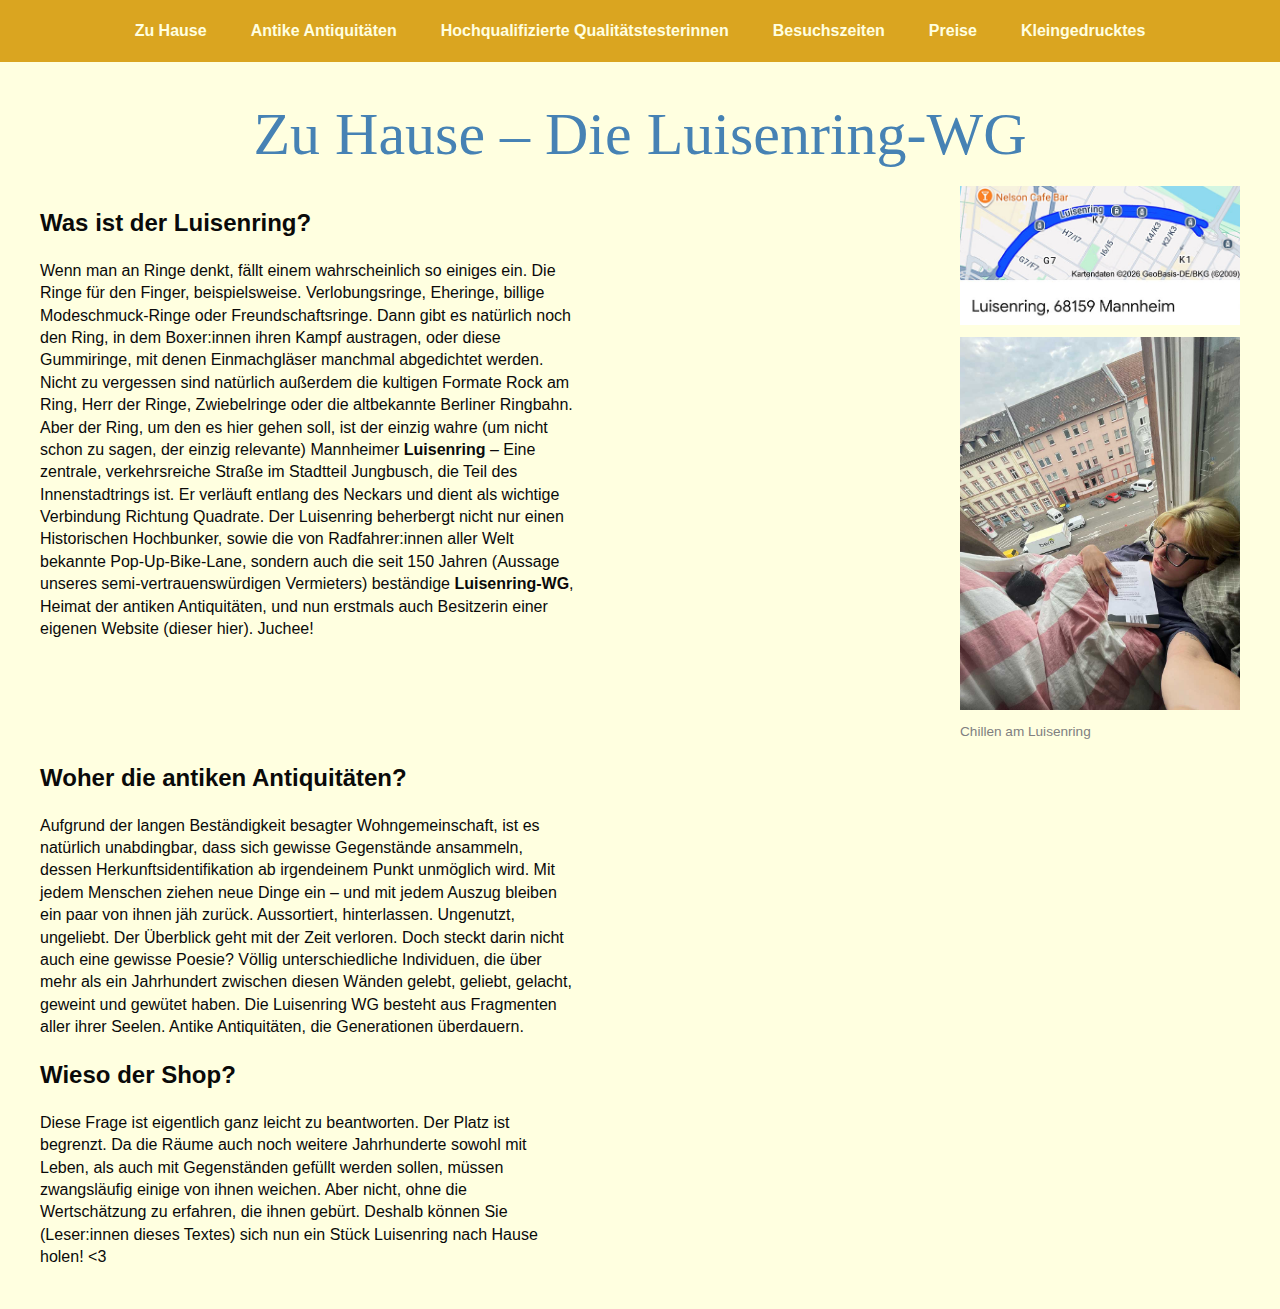
<file: index.html>
<!DOCTYPE html>
<html lang="de">
	<head>
		<meta charset="utf-8">
		<title>Abgabe-Internettechnik</title>
	<link rel="stylesheet" type="text/css" href="design.css">
	</head>
	<body>

	<ul class="navigation">
		<li><a href="index.html">Zu Hause </a></li>
		<li><a href="objekte.html">Antike Antiquitäten</a></li>
		<li><a href="personal.html">Hochqualifizierte Qualitätstesterinnen</a></li>
		<li><a href="oeffnungszeiten.html">Besuchszeiten</a></li>
		<li><a href="philosophie.html">Preise</a></li>
		<li><a href="impressum.html">Kleingedrucktes</a></li>
		</ul>
	</ul>

		<h1>Zu Hause – Die Luisenring-WG</h1>

		<div class="index-top">

			<div class="index-left">
		
				<div class="Beschreibung">
	   			 <h2>Was ist der Luisenring?</h2>
	   			 <p>Wenn man an Ringe denkt, fällt einem wahrscheinlich so einiges ein. Die Ringe für den Finger, beispielsweise. Verlobungsringe, Eheringe, billige Modeschmuck-Ringe oder Freundschaftsringe. Dann gibt es natürlich noch den Ring, in dem Boxer:innen ihren Kampf austragen, oder diese Gummiringe, mit denen Einmachgläser manchmal abgedichtet werden. Nicht zu vergessen sind natürlich außerdem die kultigen Formate Rock am Ring, Herr der Ringe, Zwiebelringe oder die altbekannte Berliner Ringbahn. Aber der Ring, um den es hier gehen soll, ist der einzig wahre (um nicht schon zu sagen, der einzig relevante) Mannheimer <strong>Luisenring</strong> – Eine zentrale, verkehrsreiche Straße im Stadtteil Jungbusch, die Teil des Innenstadtrings ist. Er verläuft entlang des Neckars und dient als wichtige Verbindung Richtung Quadrate. Der Luisenring beherbergt nicht nur einen Historischen Hochbunker, sowie die von Radfahrer:innen aller Welt bekannte Pop-Up-Bike-Lane, sondern auch die seit 150 Jahren (Aussage unseres semi-vertrauenswürdigen Vermieters) beständige <strong>Luisenring-WG</strong>, Heimat der antiken Antiquitäten, und nun erstmals auch Besitzerin einer eigenen Website (dieser hier). Juchee! </p>

	   			</div>
	   		</div>

	<div class="index-right">

		<img class="seitenbild" src="luisenring1.jpg" alt="Luisenring auf der Karte">
		<img class="seitenbild" src="chillen.jpg" alt="Chillen am Luisenring">
		<p class="bildunterschrift">Chillen am Luisenring</p>

	</div>

</div>
	  
	<div class="Ablauf">
	    <h2>Woher die antiken Antiquitäten?</h2>
	    <p>Aufgrund der langen Beständigkeit besagter Wohngemeinschaft, ist es natürlich unabdingbar, dass sich gewisse Gegenstände ansammeln, dessen Herkunftsidentifikation ab irgendeinem Punkt unmöglich wird. Mit jedem Menschen ziehen neue Dinge ein – und mit jedem Auszug bleiben ein paar von ihnen jäh zurück. Aussortiert, hinterlassen. Ungenutzt, ungeliebt. Der Überblick geht mit der Zeit verloren. Doch steckt darin nicht auch eine gewisse Poesie? Völlig unterschiedliche Individuen, die über mehr als ein Jahrhundert zwischen diesen Wänden gelebt, geliebt, gelacht, geweint und gewütet haben. Die Luisenring WG besteht aus Fragmenten aller ihrer Seelen. Antike Antiquitäten, die Generationen überdauern.</p>

	 </div>

	<div class="Ablauf">
		 <h2>Wieso der Shop?</h2>
		  <p>Diese Frage ist eigentlich ganz leicht zu beantworten. Der Platz ist begrenzt. Da die Räume auch noch weitere Jahrhunderte sowohl mit Leben, als auch mit Gegenständen gefüllt werden sollen, müssen zwangsläufig einige von ihnen weichen. Aber nicht, ohne die Wertschätzung zu erfahren, die ihnen gebürt. Deshalb können Sie (Leser:innen dieses Textes) sich nun ein Stück Luisenring nach Hause holen! <3</p>
		  
		
	</div>




	</body>
</html>
</file>
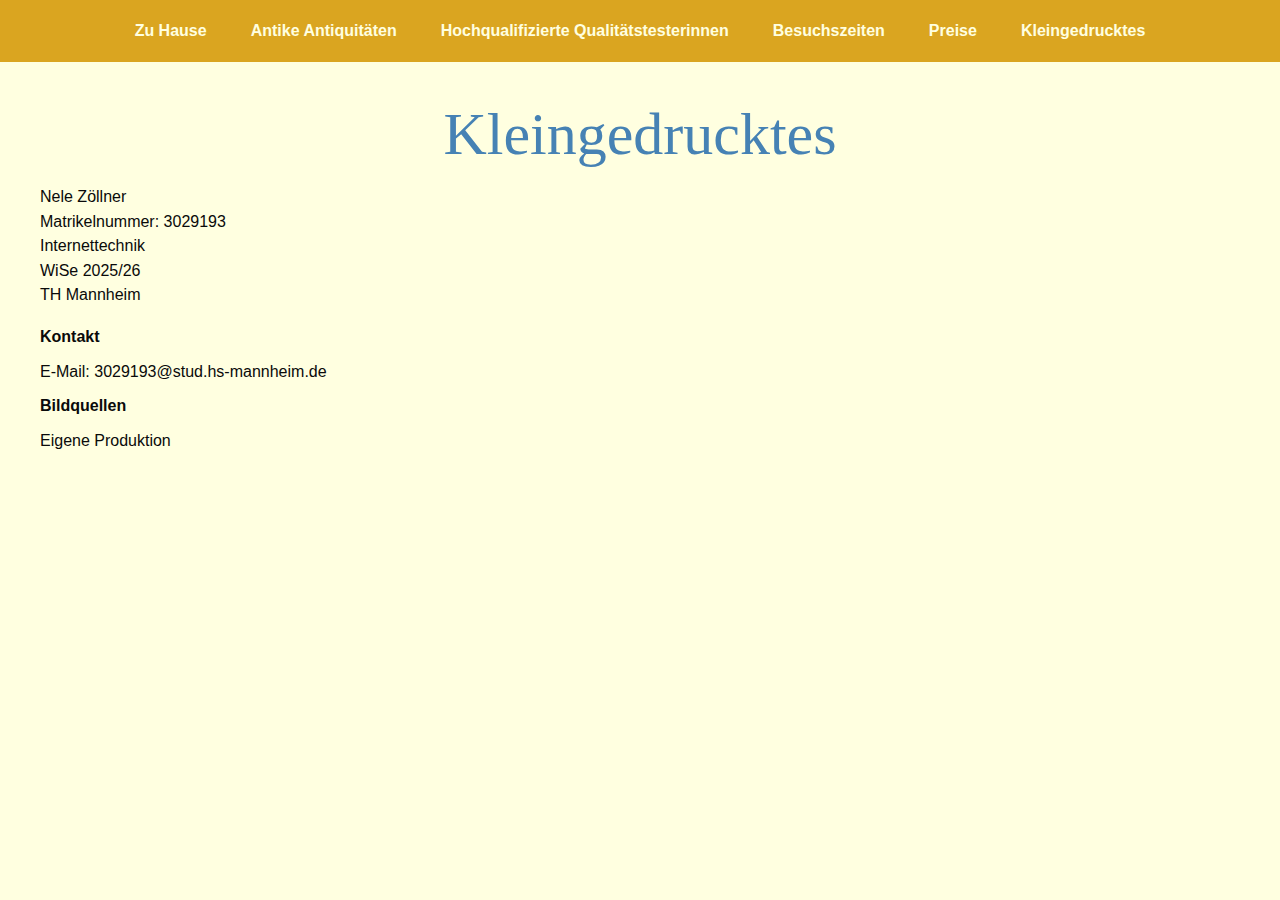
<file: impressum.html>
<!DOCTYPE html>
<html lang="de">
	<head>
		<meta charset="utf-8">
		<title>Abgabe-Internettechnik</title>
	<link rel="stylesheet" type="text/css" href="design.css">
	</head>
	<body>

	<ul class="navigation">
		<li><a href="index.html">Zu Hause </a></li>
		<li><a href="objekte.html">Antike Antiquitäten</a></li>
		<li><a href="personal.html">Hochqualifizierte Qualitätstesterinnen</a></li>
		<li><a href="oeffnungszeiten.html">Besuchszeiten</a></li>
		<li><a href="philosophie.html">Preise</a></li>
		<li><a href="impressum.html">Kleingedrucktes</a></li>
		</ul>
	</ul>

<h1>Kleingedrucktes</h1>

<ul class= "daten">
	
	<li>Nele Zöllner</li>
	<li>Matrikelnummer: 3029193</li>
	<li>Internettechnik</li>
	<li>WiSe 2025/26 </li>
	<li>TH Mannheim</li>

</ul>


<p class="kontakt"><strong>Kontakt</strong></p>
<p>E-Mail: 3029193@stud.hs-mannheim.de</p>

<p><strong>Bildquellen</strong></p>
<p>Eigene Produktion</p>

	</body>
</html>
</file>
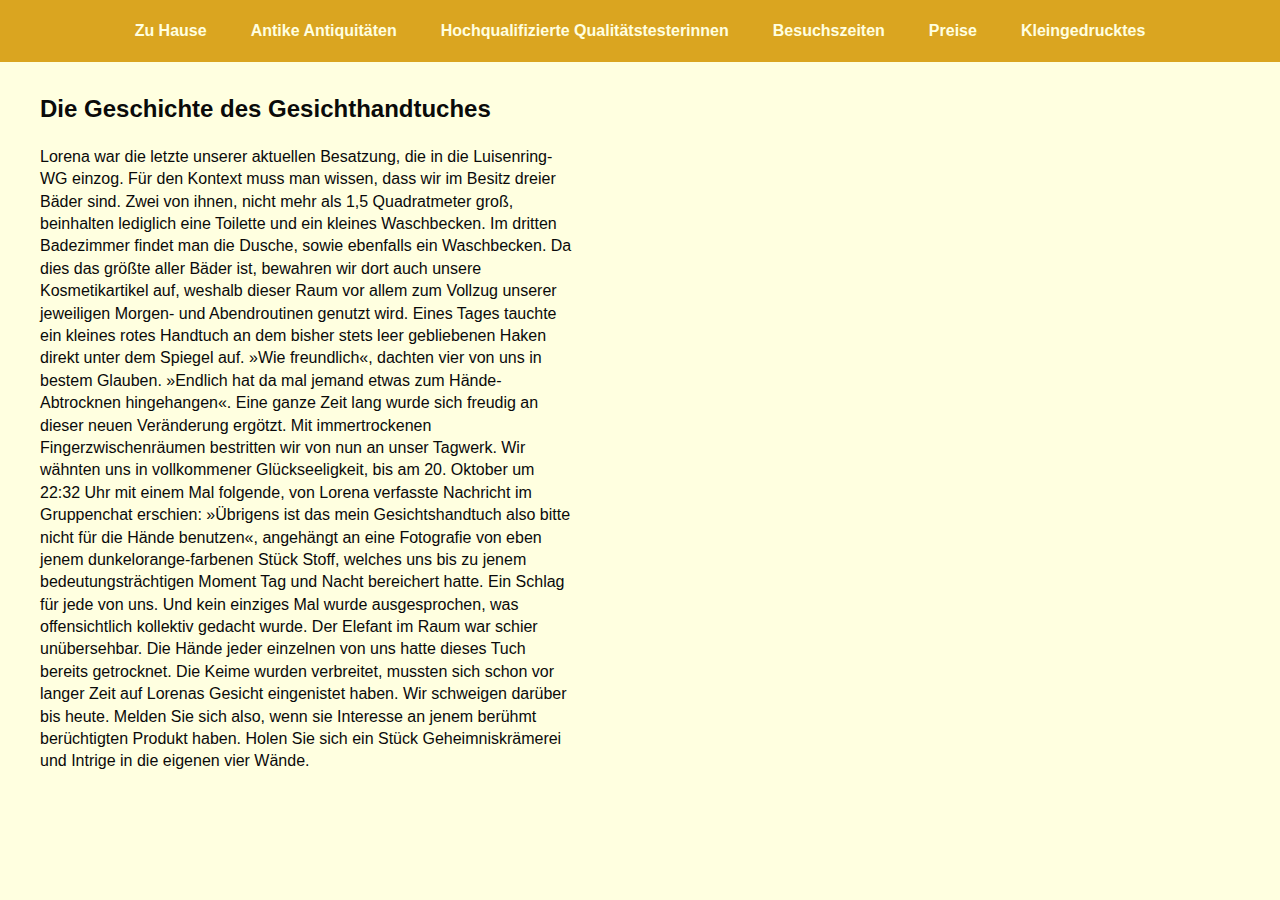
<file: objekt-handtuch.html>
<!DOCTYPE html>
<html lang="de">
	<head>
		<meta charset="utf-8">
		<title>Abgabe-Internettechnik</title>
	<link rel="stylesheet" type="text/css" href="design.css">
	</head>
	<body>

	<ul class="navigation">
		<li><a href="index.html">Zu Hause </a></li>
		<li><a href="objekte.html">Antike Antiquitäten</a></li>
		<li><a href="personal.html">Hochqualifizierte Qualitätstesterinnen</a></li>
		<li><a href="oeffnungszeiten.html">Besuchszeiten</a></li>
		<li><a href="philosophie.html">Preise</a></li>
		<li><a href="impressum.html">Kleingedrucktes</a></li>
		</ul>
	</ul>

</div class="klingel">

		<h2>Die Geschichte des Gesichthandtuches</h2>

	     <p> Lorena war die letzte unserer aktuellen Besatzung, die in die Luisenring-WG einzog. Für den Kontext muss man wissen, dass wir im Besitz dreier Bäder sind. Zwei von ihnen, nicht mehr als 1,5 Quadratmeter groß, beinhalten lediglich eine Toilette und ein kleines Waschbecken. Im dritten Badezimmer findet man die Dusche, sowie ebenfalls ein Waschbecken. Da dies das größte aller Bäder ist, bewahren wir dort auch unsere Kosmetikartikel auf, weshalb dieser Raum vor allem zum Vollzug unserer jeweiligen Morgen- und Abendroutinen genutzt wird. Eines Tages tauchte ein kleines rotes Handtuch an dem bisher stets leer gebliebenen Haken direkt unter dem Spiegel auf. »Wie freundlich«, dachten vier von uns in bestem Glauben. »Endlich hat da mal jemand etwas zum Hände-Abtrocknen hingehangen«. Eine ganze Zeit lang wurde sich freudig an dieser neuen Veränderung ergötzt. Mit immertrockenen Fingerzwischenräumen bestritten wir von nun an unser Tagwerk. Wir wähnten uns in vollkommener Glückseeligkeit, bis am 20. Oktober um 22:32 Uhr mit einem Mal folgende, von Lorena verfasste Nachricht im Gruppenchat erschien: »Übrigens ist das mein Gesichtshandtuch also bitte nicht für die Hände benutzen«, angehängt an eine Fotografie von eben jenem dunkelorange-farbenen Stück Stoff, welches uns bis zu jenem bedeutungsträchtigen Moment Tag und Nacht bereichert hatte. Ein Schlag für jede von uns. Und kein einziges Mal wurde ausgesprochen, was offensichtlich kollektiv gedacht wurde. Der Elefant im Raum war schier unübersehbar. Die Hände jeder einzelnen von uns hatte dieses Tuch bereits getrocknet. Die Keime wurden verbreitet, mussten sich schon vor langer Zeit auf Lorenas Gesicht eingenistet haben. Wir schweigen darüber bis heute. Melden Sie sich also, wenn sie Interesse an jenem berühmt berüchtigten Produkt haben. Holen Sie sich ein Stück Geheimniskrämerei und Intrige in die eigenen vier Wände. </p>

</div class="klingel">


	
	</body>
</html>
</file>
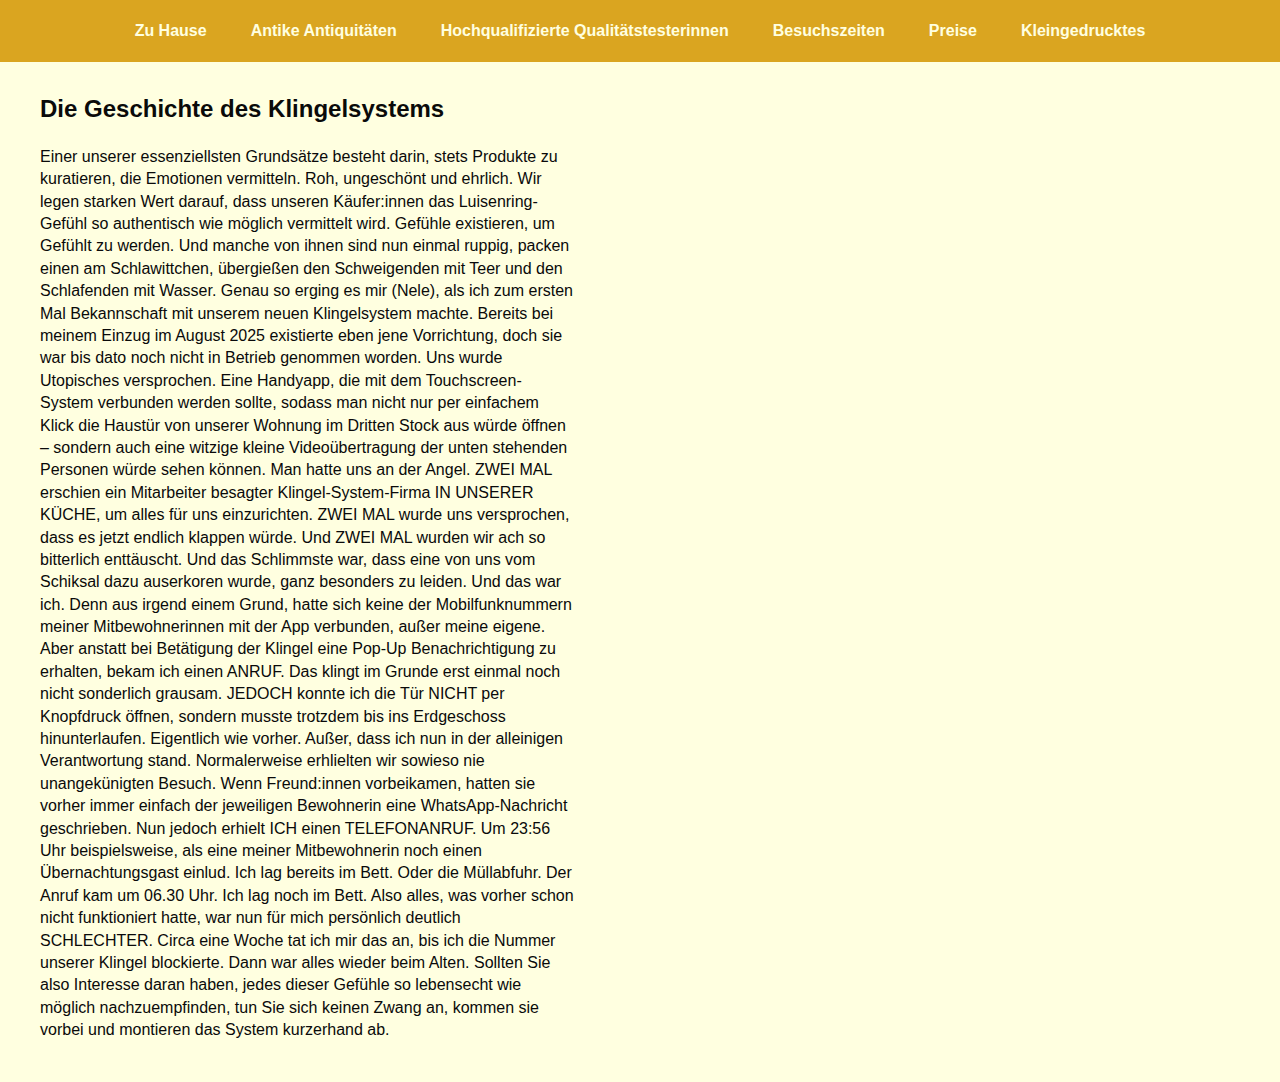
<file: objekt-klingel.html>
<!DOCTYPE html>
<html lang="de">
	<head>
		<meta charset="utf-8">
		<title>Abgabe-Internettechnik</title>
	<link rel="stylesheet" type="text/css" href="design.css">
	</head>
	<body>

	<ul class="navigation">
		<li><a href="index.html">Zu Hause </a></li>
		<li><a href="objekte.html">Antike Antiquitäten</a></li>
		<li><a href="personal.html">Hochqualifizierte Qualitätstesterinnen</a></li>
		<li><a href="oeffnungszeiten.html">Besuchszeiten</a></li>
		<li><a href="philosophie.html">Preise</a></li>
		<li><a href="impressum.html">Kleingedrucktes</a></li>
		</ul>
	</ul>

</div class="klingel">

		<h2>Die Geschichte des Klingelsystems</h2>

	     <p> Einer unserer essenziellsten Grundsätze besteht darin, stets Produkte zu kuratieren, die Emotionen vermitteln. Roh, ungeschönt und ehrlich. Wir legen starken Wert darauf, dass unseren Käufer:innen das Luisenring-Gefühl so authentisch wie möglich vermittelt wird. Gefühle existieren, um Gefühlt zu werden. Und manche von ihnen sind nun einmal ruppig, packen einen am Schlawittchen, übergießen den Schweigenden mit Teer und den Schlafenden mit Wasser. Genau so erging es mir (Nele), als ich zum ersten Mal Bekannschaft mit unserem neuen Klingelsystem machte. Bereits bei meinem Einzug im August 2025 existierte eben jene Vorrichtung, doch sie war bis dato noch nicht in Betrieb genommen worden. Uns wurde Utopisches versprochen. Eine Handyapp, die mit dem Touchscreen-System verbunden werden sollte, sodass man nicht nur per einfachem Klick die Haustür von unserer Wohnung im Dritten Stock aus würde öffnen – sondern auch eine witzige kleine Videoübertragung der unten stehenden Personen würde sehen können. Man hatte uns an der Angel. ZWEI MAL erschien ein Mitarbeiter besagter Klingel-System-Firma IN UNSERER KÜCHE, um alles für uns einzurichten. ZWEI MAL wurde uns versprochen, dass es jetzt endlich klappen würde. Und ZWEI MAL wurden wir ach so bitterlich enttäuscht. Und das Schlimmste war, dass eine von uns vom Schiksal dazu auserkoren wurde, ganz besonders zu leiden. Und das war ich. Denn aus irgend einem Grund, hatte sich keine der Mobilfunknummern meiner Mitbewohnerinnen mit der App verbunden, außer meine eigene. Aber anstatt bei Betätigung der Klingel eine Pop-Up Benachrichtigung zu erhalten, bekam ich einen ANRUF. Das klingt im Grunde erst einmal noch nicht sonderlich grausam. JEDOCH konnte ich die Tür NICHT per Knopfdruck öffnen, sondern musste trotzdem bis ins Erdgeschoss hinunterlaufen. Eigentlich wie vorher. Außer, dass ich nun in der alleinigen Verantwortung stand. Normalerweise erhlielten wir sowieso nie unangekünigten Besuch. Wenn Freund:innen vorbeikamen, hatten sie vorher immer einfach der jeweiligen Bewohnerin eine WhatsApp-Nachricht geschrieben. Nun jedoch erhielt ICH einen TELEFONANRUF. Um 23:56 Uhr beispielsweise, als eine meiner Mitbewohnerin noch einen Übernachtungsgast einlud. Ich lag bereits im Bett. Oder die Müllabfuhr. Der Anruf kam um 06.30 Uhr. Ich lag noch im Bett. Also alles, was vorher schon nicht funktioniert hatte, war nun für mich persönlich deutlich SCHLECHTER. Circa eine Woche tat ich mir das an, bis ich die Nummer unserer Klingel blockierte. Dann war alles wieder beim Alten. Sollten Sie also Interesse daran haben, jedes dieser Gefühle so lebensecht wie möglich nachzuempfinden, tun Sie sich keinen Zwang an, kommen sie vorbei und montieren das System kurzerhand ab.</p>

</div class="klingel">


	</body>
</html>
</file>
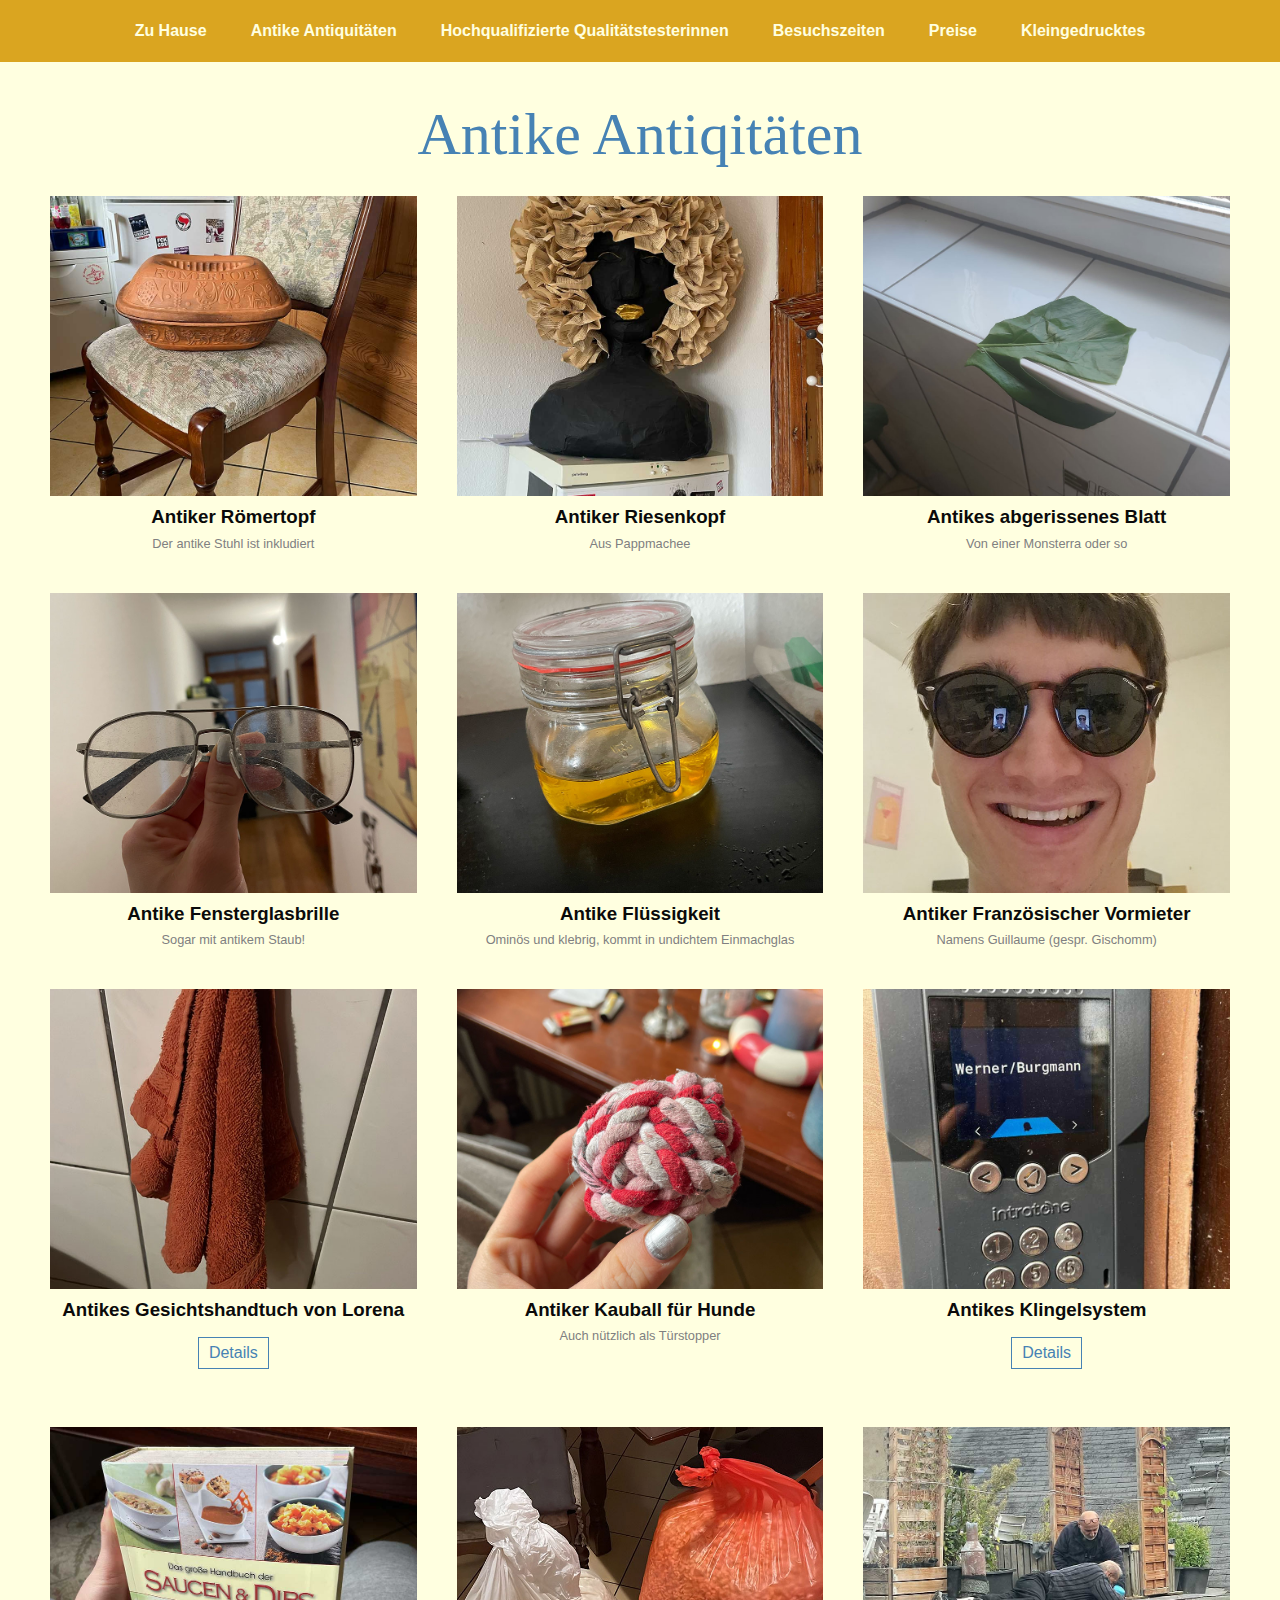
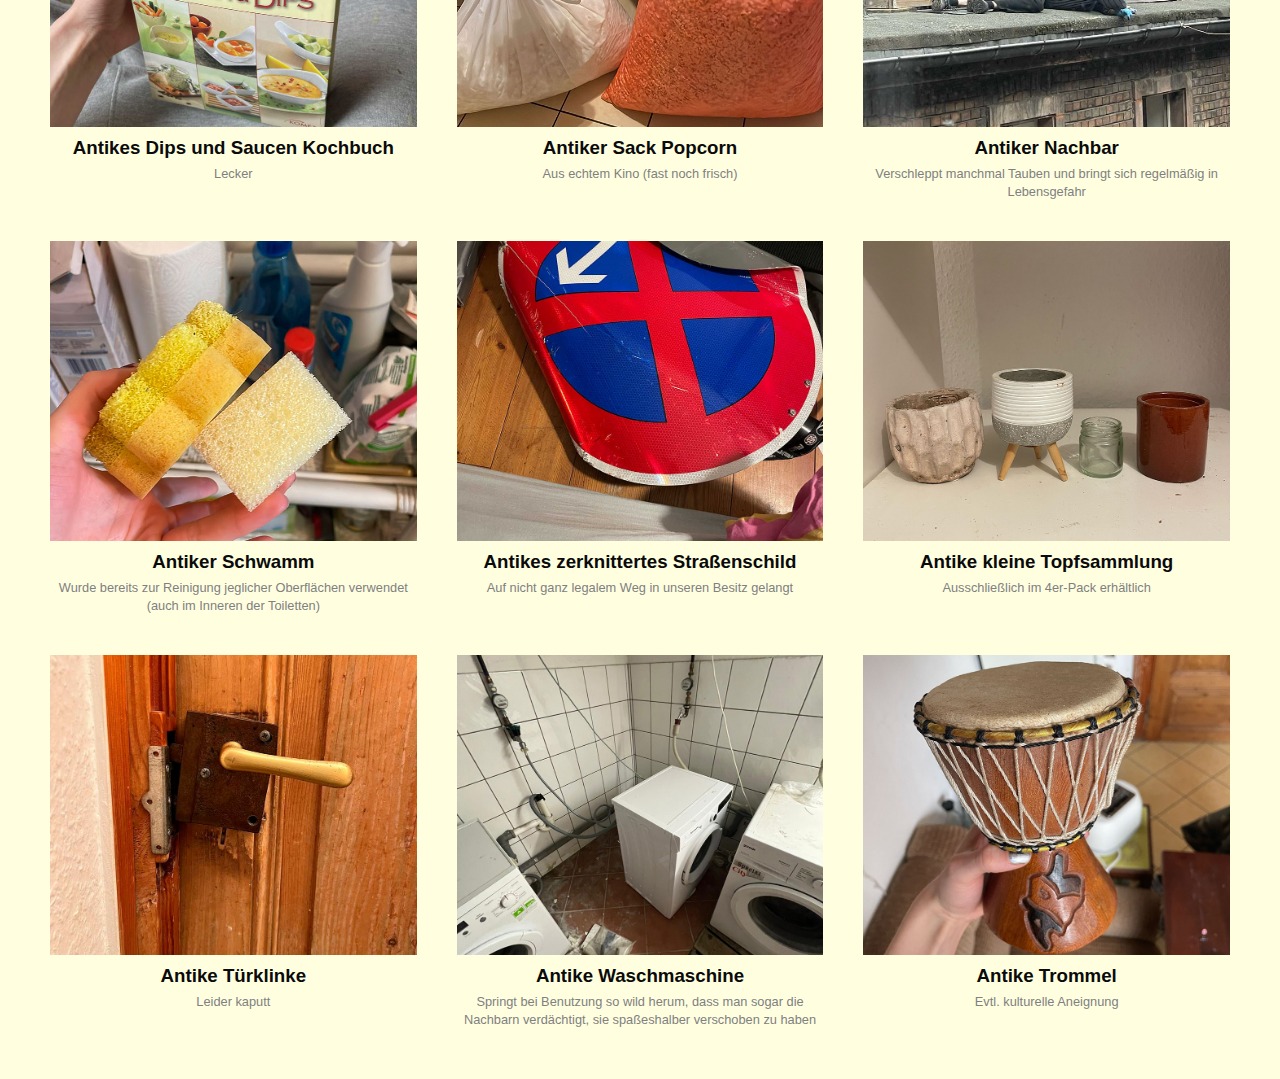
<file: objekte.html>
<!DOCTYPE html>
<html lang="de">
	<head>
		<meta charset="utf-8">
		<title>Abgabe-Internettechnik</title>
	<link rel="stylesheet" type="text/css" href="design.css">
	</head>
	<body>

	<ul class="navigation">
		<li><a href="index.html">Zu Hause </a></li>
		<li><a href="objekte.html">Antike Antiquitäten</a></li>
		<li><a href="personal.html">Hochqualifizierte Qualitätstesterinnen</a></li>
		<li><a href="oeffnungszeiten.html">Besuchszeiten</a></li>
		<li><a href="philosophie.html">Preise</a></li>
		<li><a href="impressum.html">Kleingedrucktes</a></li>
		</ul>
	</ul>

<h1>Antike Antiqitäten</h1>


<div class= "objekte">

	<div class= "objektbeschreibung">
		<img src="roemertopf.jpg" alt="Antiker Römertopf auf antikem Stuhl" width="900" height="1200"> 
		<h3> Antiker Römertopf </h3>
		<p> Der antike Stuhl ist inkludiert</p>
	</div>	

 	<div class= "objektbeschreibung">	
 		 <img src="riesenkopf.jpg" alt="Riesiger gebastelter Kopf" width="900" height="1200"> 
 		 <h3> Antiker Riesenkopf </h3>
 		 <p> Aus Pappmachee </p>
 	</div>

	<div class= "objektbeschreibung">	
 		 <img src="blatt.jpg" alt="Blatt auf Fensterbank" width="900" height="1200"> 
 		 <h3> Antikes abgerissenes Blatt </h3>
 		 <p> Von einer Monsterra oder so </p>
 	</div>

	<div class= "objektbeschreibung">	
 		 <img src="brille.jpg" alt="Antike Brille" width="900" height="1200"> 
 		 <h3> Antike Fensterglasbrille </h3>
 		 <p> Sogar mit antikem Staub!</p>
 	</div>

	<div class= "objektbeschreibung">	
 		 <img src="fluessigkeit.jpg" alt="Antike Fluessigkeit" width="900" height="1200"> 
 		 <h3> Antike Flüssigkeit </h3>
 		 <p> Ominös und klebrig, kommt in undichtem Einmachglas </p>
 	</div>

 	<div class= "objektbeschreibung">	
 		 <img src="guillaume.jpg" alt="Antiker Französischer Vormieter" width="900" height="1200"> 
 		 <h3> Antiker Französischer Vormieter </h3>
 		 <p> Namens Guillaume (gespr. Gischomm) </p>
 	</div>

 	<div class= "objektbeschreibung">	
 		 <img src="handtuch.jpg" alt="Antikes Handtuch" width="900" height="1200"> 
 		 <h3> Antikes Gesichtshandtuch von Lorena  </h3>
 		 <a class="knopf" href="objekt-handtuch.html">Details</a>
 	</div>

 	<div class= "objektbeschreibung">	
 		 <img src="hundeball.jpg" alt="Antiker Hundeball" width="900" height="1200"> 
 		 <h3> Antiker Kauball für Hunde </h3>
 		 <p> Auch nützlich als Türstopper </p>
 	</div>

 	<div class= "objektbeschreibung">	
 		 <img src="klingel.jpg" alt="Antike Klingel" width="900" height="1200"> 
 		 <h3> Antikes Klingelsystem  </h3>
 		  <a class="knopf" href="objekt-klingel.html">Details</a>
 	</div>

 	<div class= "objektbeschreibung">	
 		 <img src="kochbuch.jpg" alt="Antikes Kochbuch" width="900" height="1200"> 
 		 <h3> Antikes Dips und Saucen Kochbuch </h3>
 		 <p> Lecker </p>
 	</div>

 	<div class= "objektbeschreibung">	
 		 <img src="popcorn.jpg" alt="Antikes Popcorn" width="900" height="1200"> 
 		 <h3> Antiker Sack Popcorn </h3>
 		 <p> Aus echtem Kino (fast noch frisch) </p>
 	</div>

 	<div class= "objektbeschreibung">	
 		 <img src="nachbar.jpg" alt="Antiker Nachbar" width="900" height="1200"> 
 		 <h3> Antiker Nachbar </h3>
 		 <p> Verschleppt manchmal Tauben und bringt sich regelmäßig in Lebensgefahr </p>
 	</div>

 	<div class= "objektbeschreibung">	
 		 <img src="schwamm.jpg" alt="Antiker Schwamm" width="900" height="1200"> 
 		 <h3> Antiker Schwamm </h3>
 		 <p>  Wurde bereits zur Reinigung jeglicher Oberflächen verwendet (auch im Inneren der Toiletten) </p>
 	</div>

 	<div class= "objektbeschreibung">	
 		 <img src="strassenschild.jpg" alt="Antikes Strassenschild" width="900" height="1200"> 
 		 <h3> Antikes zerknittertes Straßenschild </h3>
 		 <p> Auf nicht ganz legalem Weg in unseren Besitz gelangt</p>
 	</div>

 	<div class= "objektbeschreibung">	
 		 <img src="topfsammlung.jpg" alt="Antike Topfsammlung" width="900" height="1200"> 
 		 <h3> Antike kleine Topfsammlung </h3>
 		 <p> Ausschließlich im 4er-Pack erhältlich </p>
 	</div>

 	<div class= "objektbeschreibung">	
 		 <img src="tuerklinke.jpg" alt="Antike Tuerklinke" width="900" height="1200"> 
 		 <h3> Antike Türklinke </h3>
 		 <p> Leider kaputt </p>
 	</div>

 	<div class= "objektbeschreibung">	
 		 <img src="waschmaschine.jpg" alt="Antike Waschmaschine" width="900" height="1200"> 
 		 <h3> Antike Waschmaschine </h3>
 		 <p> Springt bei Benutzung so wild herum, dass man sogar die Nachbarn verdächtigt, sie spaßeshalber verschoben zu haben </p>
 	</div>

 	<div class= "objektbeschreibung">	
 		 <img src="trommel.jpg" alt="Antike Trommel" width="900" height="1200"> 
 		 <h3> Antike Trommel </h3>
 		 <p> Evtl. kulturelle Aneignung </p>
 	</div>

</div>



	</body>
</html>
</file>
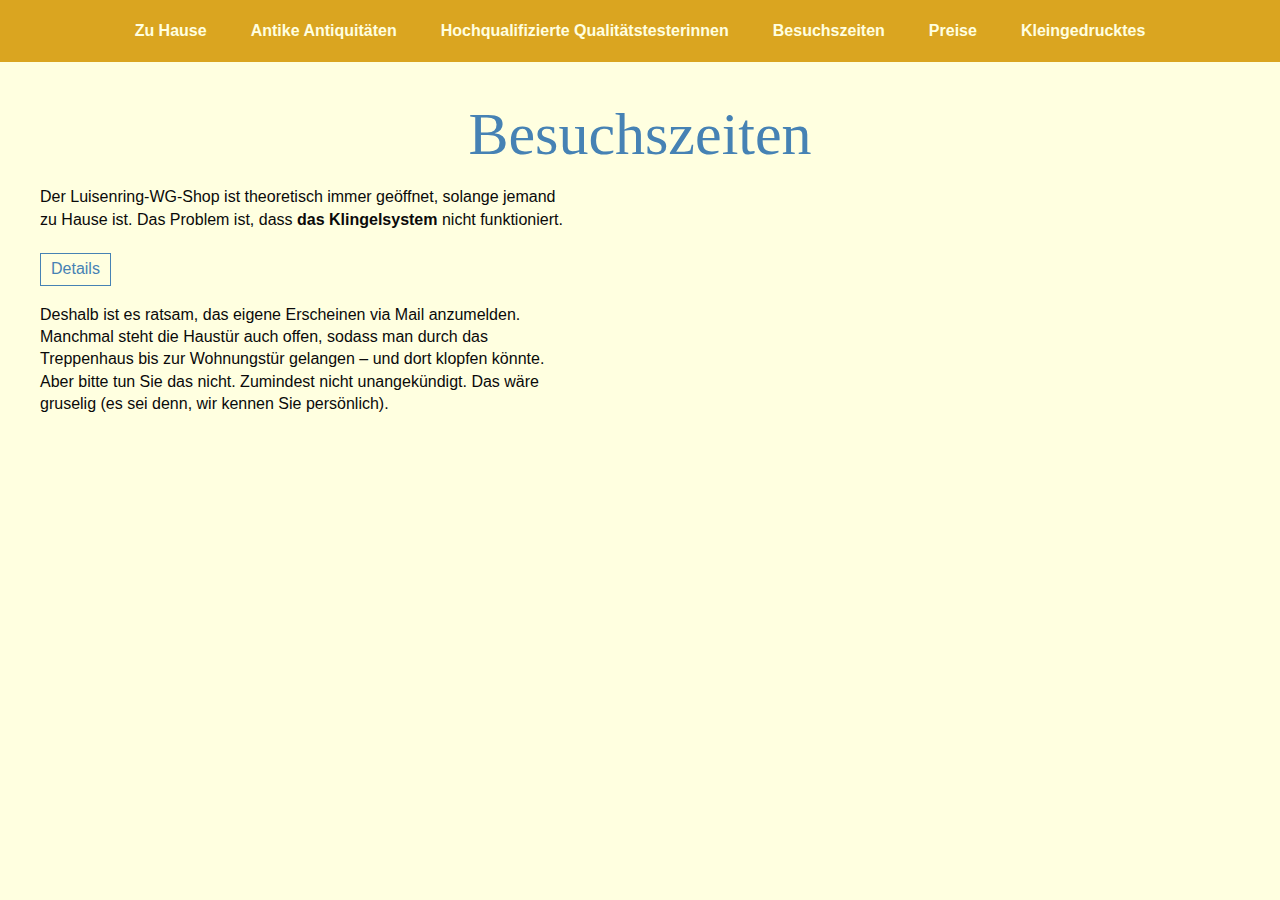
<file: oeffnungszeiten.html>
<!DOCTYPE html>
<html lang="de">
	<head>
		<meta charset="utf-8">
		<title>Abgabe-Internettechnik</title>
	<link rel="stylesheet" type="text/css" href="design.css">
	</head>
	<body>

	<ul class="navigation">
		<li><a href="index.html">Zu Hause </a></li>
		<li><a href="objekte.html">Antike Antiquitäten</a></li>
		<li><a href="personal.html">Hochqualifizierte Qualitätstesterinnen</a></li>
		<li><a href="oeffnungszeiten.html">Besuchszeiten</a></li>
		<li><a href="philosophie.html">Preise</a></li>
		<li><a href="impressum.html">Kleingedrucktes</a></li>
		</ul>
	</ul>

<h1>Besuchszeiten</h1>

<div class="Besuchszeiten">
	    <p>Der Luisenring-WG-Shop ist theoretisch immer geöffnet, solange jemand zu Hause ist. Das Problem ist, dass <strong>das Klingelsystem</strong> nicht funktioniert. </p>

</div class="Besuchszeiten">

 <a class="knopf" href="objekt-klingel.html">Details</a>

 </div class="Besuchszeiten">

	     <p> Deshalb ist es ratsam, das eigene Erscheinen via Mail anzumelden. Manchmal steht die Haustür auch offen, sodass man durch das Treppenhaus bis zur Wohnungstür gelangen – und dort klopfen könnte. Aber bitte tun Sie das nicht. Zumindest nicht unangekündigt. Das wäre gruselig (es sei denn, wir kennen Sie persönlich).</p>

</div class="Besuchszeiten">

	</body>
</html>
</file>
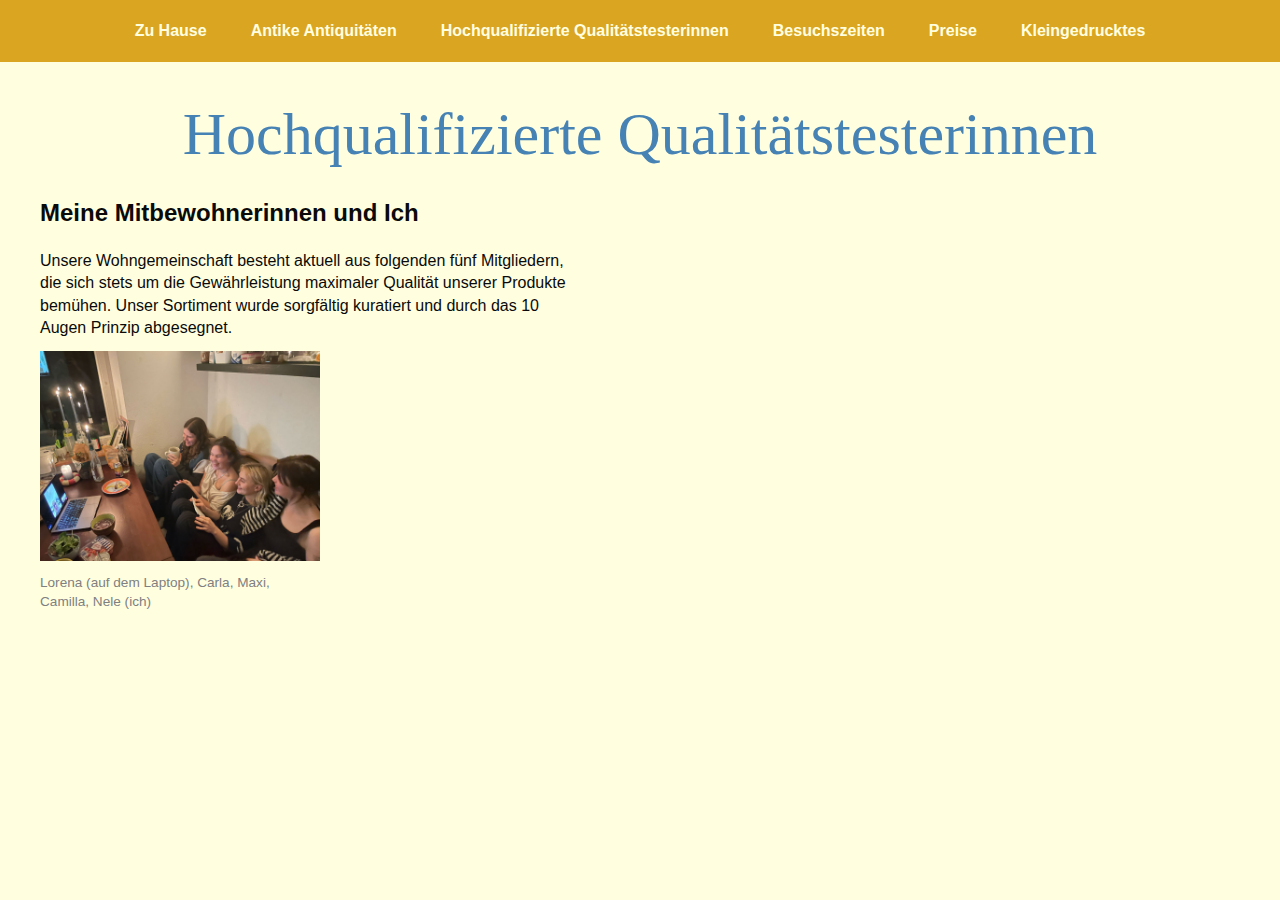
<file: personal.html>
<!DOCTYPE html>
<html lang="de">
	<head>
		<meta charset="utf-8">
		<title>Abgabe-Internettechnik</title>
	<link rel="stylesheet" type="text/css" href="design.css">
	</head>
	<body>

	<ul class="navigation">
		<li><a href="index.html">Zu Hause </a></li>
		<li><a href="objekte.html">Antike Antiquitäten</a></li>
		<li><a href="personal.html">Hochqualifizierte Qualitätstesterinnen</a></li>
		<li><a href="oeffnungszeiten.html">Besuchszeiten</a></li>
		<li><a href="philosophie.html">Preise</a></li>
		<li><a href="impressum.html">Kleingedrucktes</a></li>
		</ul>
	</ul>

<h1>Hochqualifizierte Qualitätstesterinnen</h1>

</div class="index-top">
 
	<div class="index-left">
		<h2>Meine Mitbewohnerinnen und Ich</h2>
	     <p> Unsere Wohngemeinschaft besteht aktuell aus folgenden fünf Mitgliedern, die sich stets um die Gewährleistung maximaler Qualität unserer Produkte bemühen. Unser Sortiment wurde sorgfältig kuratiert und durch das 10 Augen Prinzip abgesegnet.</p>
	</div>

		<div class="index-right">
	     <img class="seitenbild" src="mitbewohnerinnen.jpg" alt="Alle fünf Mitbewohnerinnen">
 		 <p class="bildunterschrift"> Lorena (auf dem Laptop), Carla, Maxi, Camilla, Nele (ich) </p>
 	</div>

</div>



	</body>
</html>
</file>
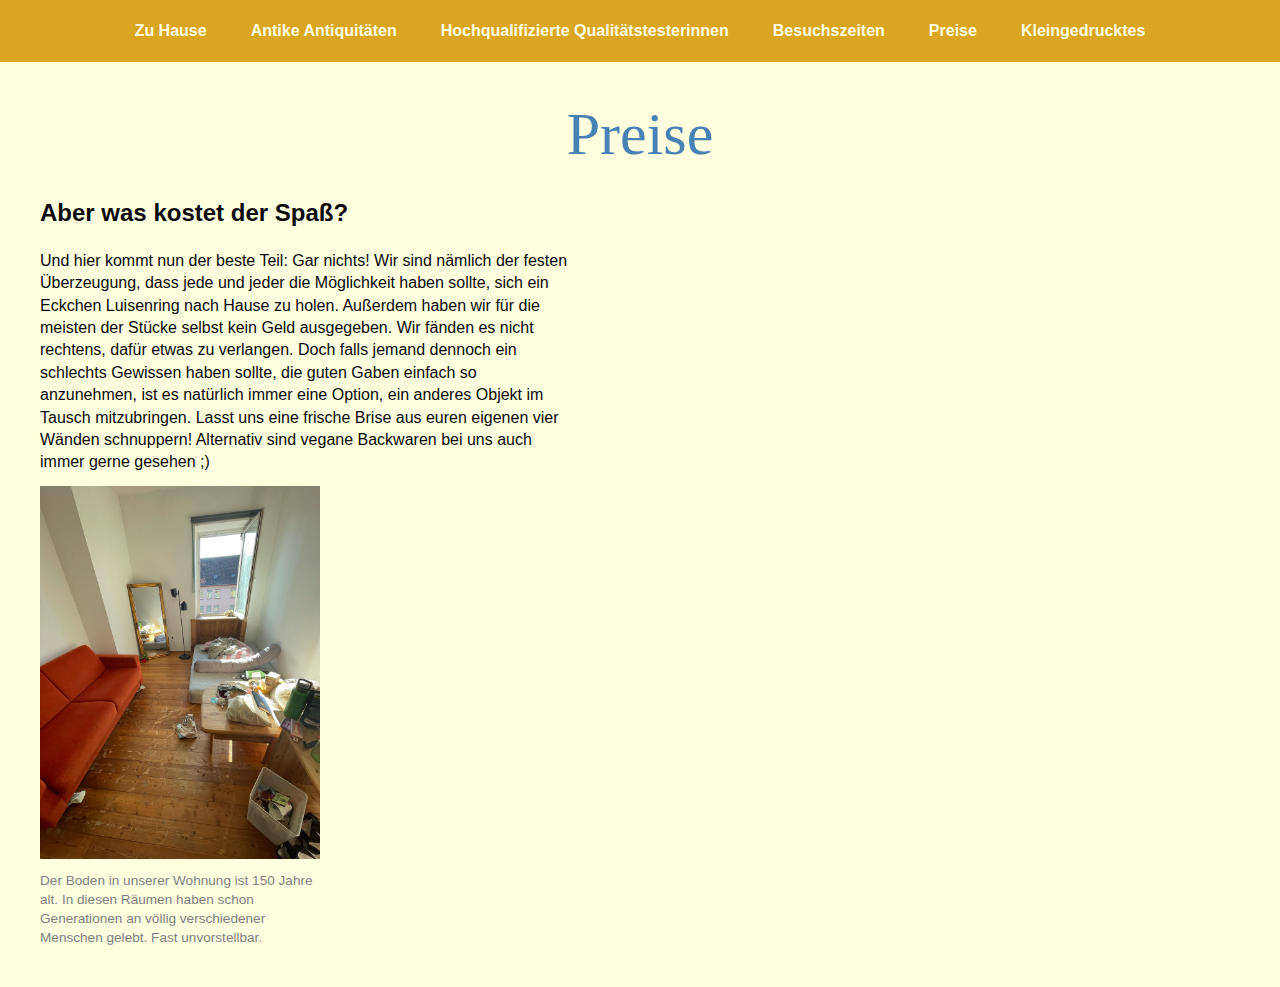
<file: philosophie.html>
<!DOCTYPE html>
<html lang="de">
	<head>
		<meta charset="utf-8">
		<title>Abgabe-Internettechnik</title>
	<link rel="stylesheet" type="text/css" href="design.css">
	</head>
	<body>

	<ul class="navigation">
		<li><a href="index.html">Zu Hause </a></li>
		<li><a href="objekte.html">Antike Antiquitäten</a></li>
		<li><a href="personal.html">Hochqualifizierte Qualitätstesterinnen</a></li>
		<li><a href="oeffnungszeiten.html">Besuchszeiten</a></li>
		<li><a href="philosophie.html">Preise</a></li>
		<li><a href="impressum.html">Kleingedrucktes</a></li>
		</ul>
	</ul>

<h1>Preise</h1>

</div class="index-top">
 
	<div class="index-left">
		<h2>Aber was kostet der Spaß?</h2>
	     <p>Und hier kommt nun der beste Teil: Gar nichts! Wir sind nämlich der festen Überzeugung, dass jede und jeder die Möglichkeit haben sollte, sich ein Eckchen Luisenring nach Hause zu holen. Außerdem haben wir für die meisten der Stücke selbst kein Geld ausgegeben. Wir fänden es nicht rechtens, dafür etwas zu verlangen. Doch falls jemand dennoch ein schlechts Gewissen haben sollte, die guten Gaben einfach so anzunehmen, ist es natürlich immer eine Option, ein anderes Objekt im Tausch mitzubringen. Lasst uns eine frische Brise aus euren eigenen vier Wänden schnuppern! Alternativ sind vegane Backwaren bei uns auch immer gerne gesehen ;)</p>
	</div>

		<div class="index-right">
	     <img class="seitenbild" src="boden.jpg" alt="Boden in meinem Zimmer">
 		 <p class="bildunterschrift">Der Boden in unserer Wohnung ist 150 Jahre alt. In diesen Räumen haben schon Generationen an völlig verschiedener Menschen gelebt. Fast unvorstellbar.</p>
 	</div>

</div>
	</body>
</html>
</file>
<file: design.css>
body {
	margin: 40px;
	font-family: helvetica, arial, sans-serif;
	line-height: 1.4 ;
	background-color: lightyellow ;
	color: #0A0A0A;
}

h1 {
	margin: 20px 0 10px;
	font-size: 60px;
	color: #141414;
	font-family: Didot;
	font-weight: normal;
	color: steelblue;
	text-align: center;

}


.navigation {
display: flex;
justify-content: center;
list-style: none;
padding: 20px;
margin: -40px -40px 30px;
gap: 20px;
background-color: goldenrod;
}

.navigation a {
	text-decoration: none;
	color: lightyellow;
	font-weight: bold;
	font-size: 1rm;
	padding: 8px 12px;
}

.navigation a:hover {
	color: steelblue;
}


p {
	
	margin:0 0 12px;
	max-width: 60ch;
}


.objekte {
	display: grid;
	grid-template-columns: repeat(3, 1fr);
	gap: 20px;
}

.objektbeschreibung {
	padding: 10px;
	text-align: center;
}

.objektbeschreibung img {
	width: 100%;
	height: 300px;
	object-fit: cover;
	display: block;
}

.objektbeschreibung h3 {
	margin: 8px 0 4px;
}

.objektbeschreibung p {
	margin: 0px;
	font-size: 0.8rem;
	color: grey;
}


.knopf {
	display: inline-block;
	margin-top: 10px;
	margin-bottom: 18px;
	text-decoration: none;
	padding: 4px 10px;
	border: 1px solid steelblue;
	color: steelblue;
}


.daten {
	list-style: none;
	margin: 0;
	padding:0;
}

.daten li {
	margin: 2px 0;
}

.kontakt {
	margin-top: 20px;
}


.index-top {
	display: flex;
	gap: 40px;
	align-items:flex-start;
	margin-bottom: 20px;
}

.index-left {
	flex:1;
}

.index-right {
	width: 280px;
}

.seitenbild {
  width: 100%;
  height: auto;
  display: block;
  margin-bottom: 12px;
}

.bildunterschrift {	
  font-size: 0.85rem;
  color: grey;
  margin: 0;
}
</file>
